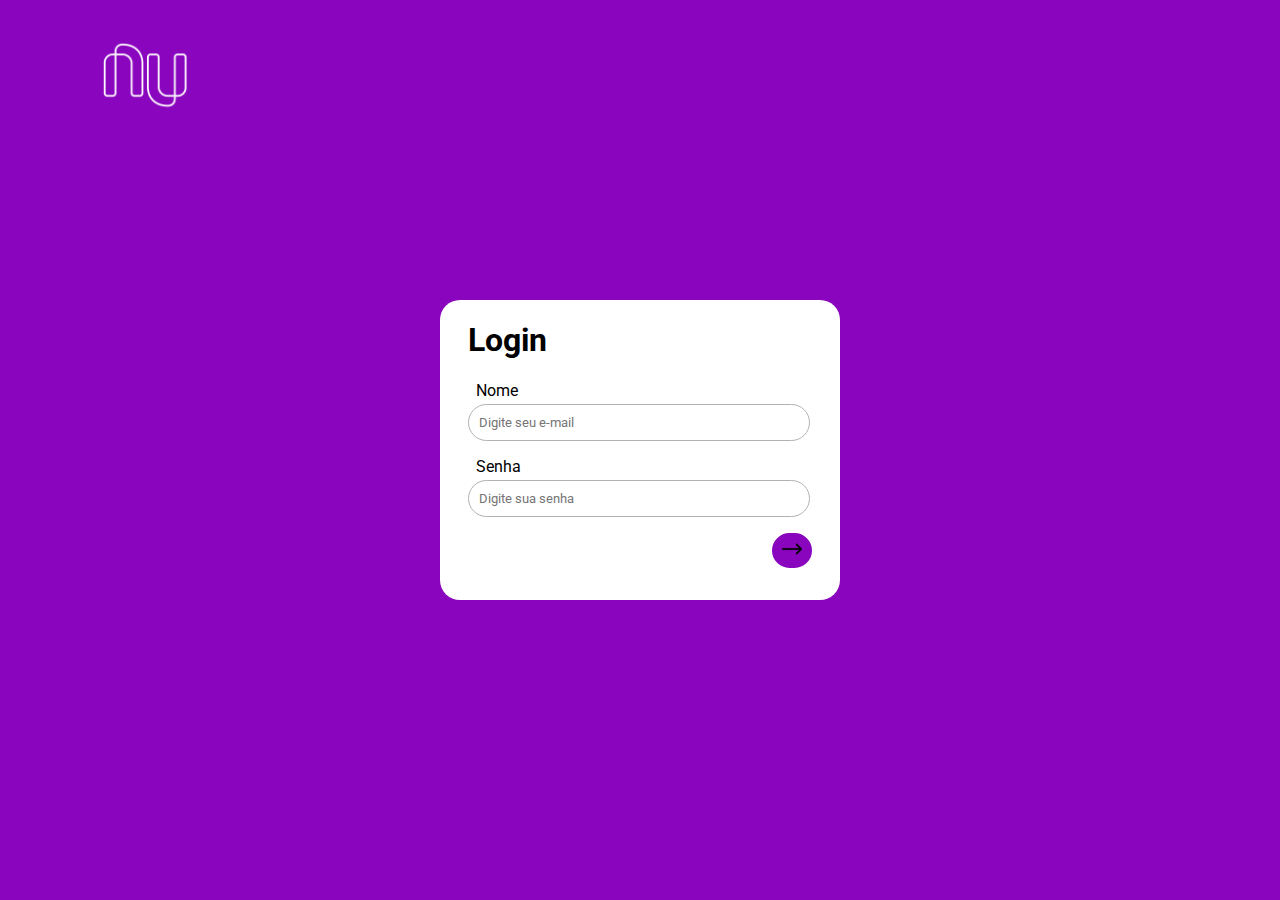
<file: index.html>
<!DOCTYPE html>
<html lang="pt_BR">
<head>
    <meta charset="UTF-8">
    <meta http-equiv="X-UA-Compatible" content="IE=edge">
    <meta name="viewport" content="width=device-width, initial-scale=1.0">
    <title>Nubank</title>
    <link rel="stylesheet" href="./CSS/style.css">
    <link rel="preconnect" href="https://fonts.gstatic.com">
    <link href="https://fonts.googleapis.com/css2?family=Roboto:wght@300&display=swap" rel="stylesheet">
</head>
<body>
    <div class="container">
        <div class="logo">
            <img src="./IMG/logo_nubank.png" alt="" class="nu">
        </div>
        <div class="box">
            <div id="login">
                <form method="post" action=""> 
                  <h1>Login</h1> 
                  <p>
                    <label for="email_login">Nome</label>
                    <input id="user" type="text" placeholder="Digite seu e-mail" name="email_login" required>
                  </p>
                  <p>
                    <label for="senha_login">Senha</label>
                    <input id="pwd" type="password" placeholder="Digite sua senha" name="senha_login" required>
                  </p>
                </form>
                  <button class="btn" onclick="carrega()">
                      <img src="./IMG/arrow_right.png" id="arrow" alt="">
                  </button>
            </div>
        </div>
        <div class="box2">
              
        </div>
    </div>
    <script src="./JS/script.js"></script>
</body>
</html>
</file>
<file: CSS/style.css>
*{
    font-family: 'Roboto', sans-serif;
}
.logo {
    position: absolute;
    top: 30px;
    left: 100px;
}
.nu {
    width: 90px;
}

.btn {
    margin-left: 83%;
    width: 40px;
    height: 35px;
    border: 2px #8a05be solid;
    border-radius: 20px;
    background-color: #8a05be;
}

.container {
    width: 100vw;
    height: 100vh;
    background: #8a05be;
    display: flex;
    flex-direction: row;
    justify-content: center;
    align-items: center
}

h1 {
    margin-left: 7%;
}

label {
    margin-left: 9%;
}

input:focus, textarea:focus, select:focus{
    outline: none;   
}

input:not([type="checkbox"]){
    display: flex;
    flex-direction: row;
    justify-content: center;
    width: 80%;
    margin-top: 4px;
    margin-left: 7%;
    padding: 10px;
    border: 1px solid #b2b2b2;
    border-radius: 30px;
}

.box {
    width: 400px;
    height: 300px;
    background: white;
    border-radius: 20px
}

.box2 {
    /*display: block;*/
    display: none;
    position: absolute;
    /*top: 183px;*/
    /*left: 31%;*/
    width: 500px;
    height: 300px;
    background: white;
    border-radius: 20px
}

body {
    margin: 0px;
}

#arrow {
    width: 20px;
    height: 20px;
}
</file>
